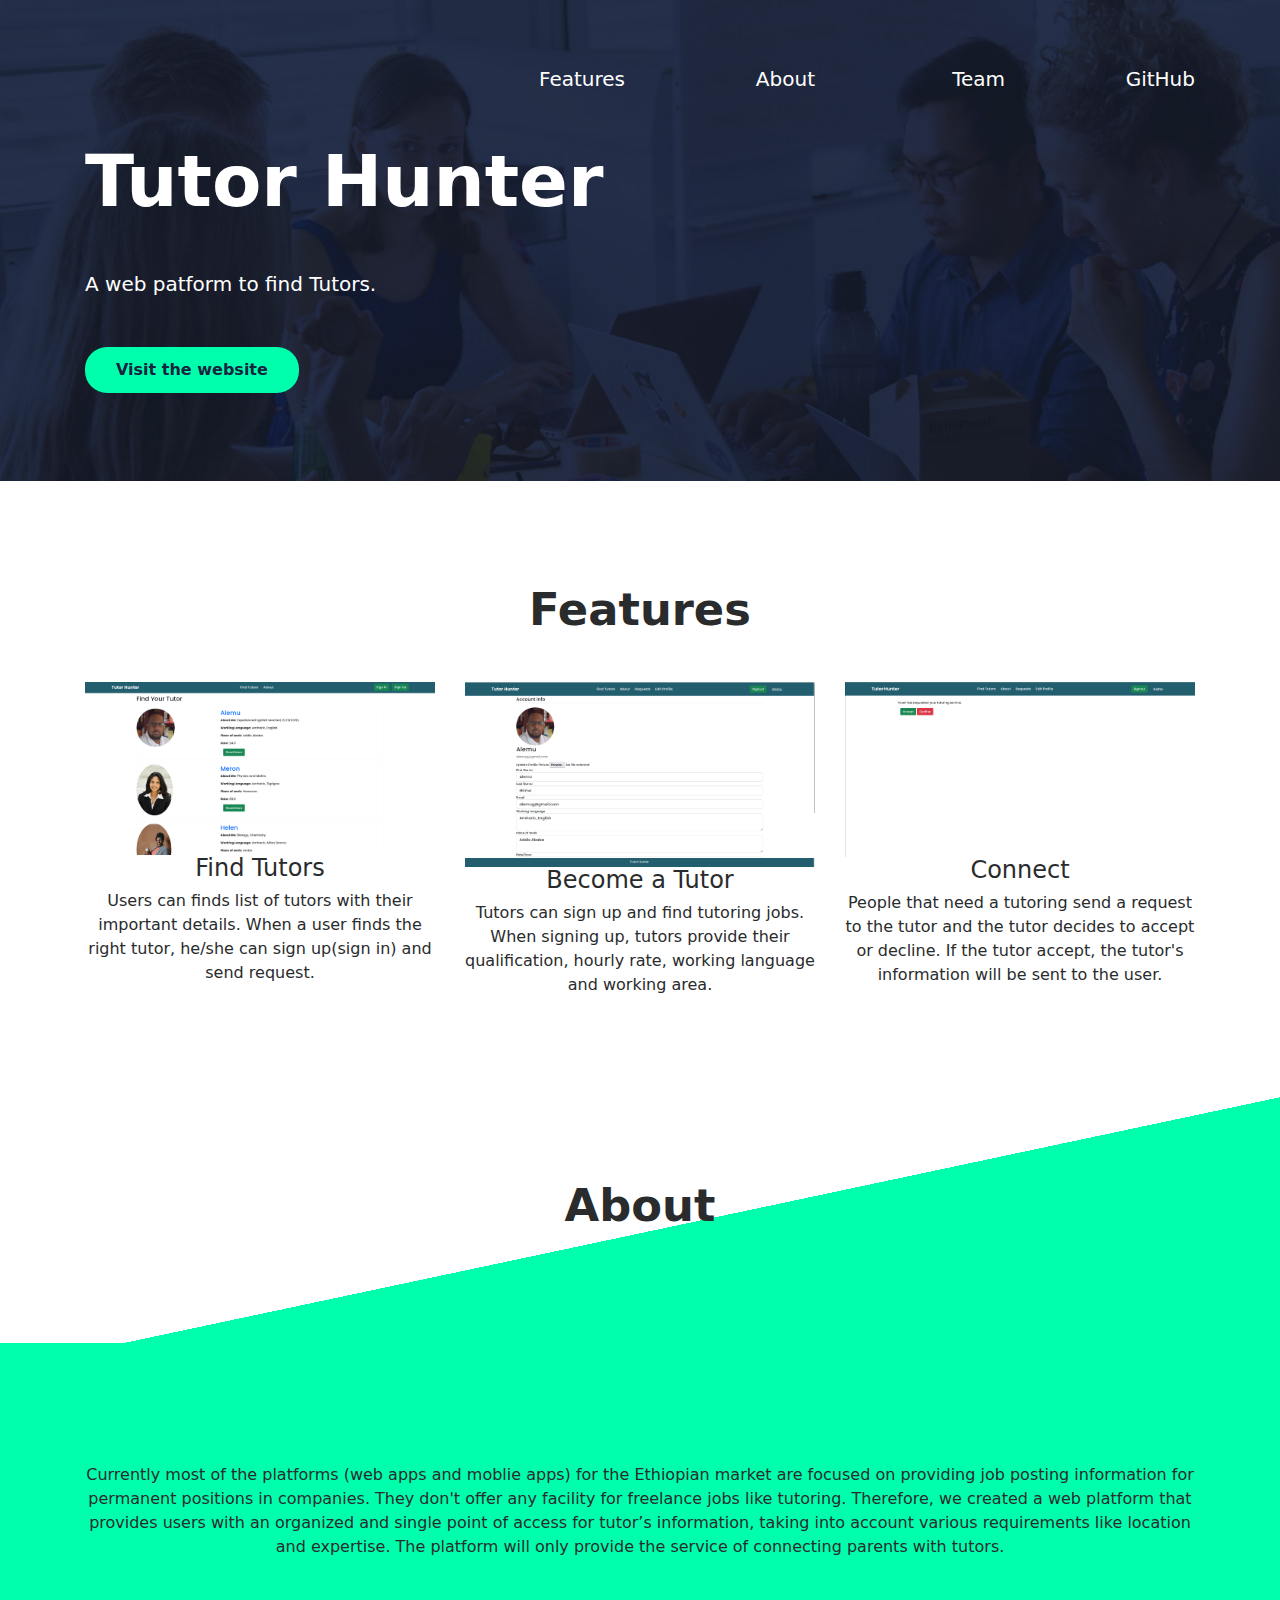
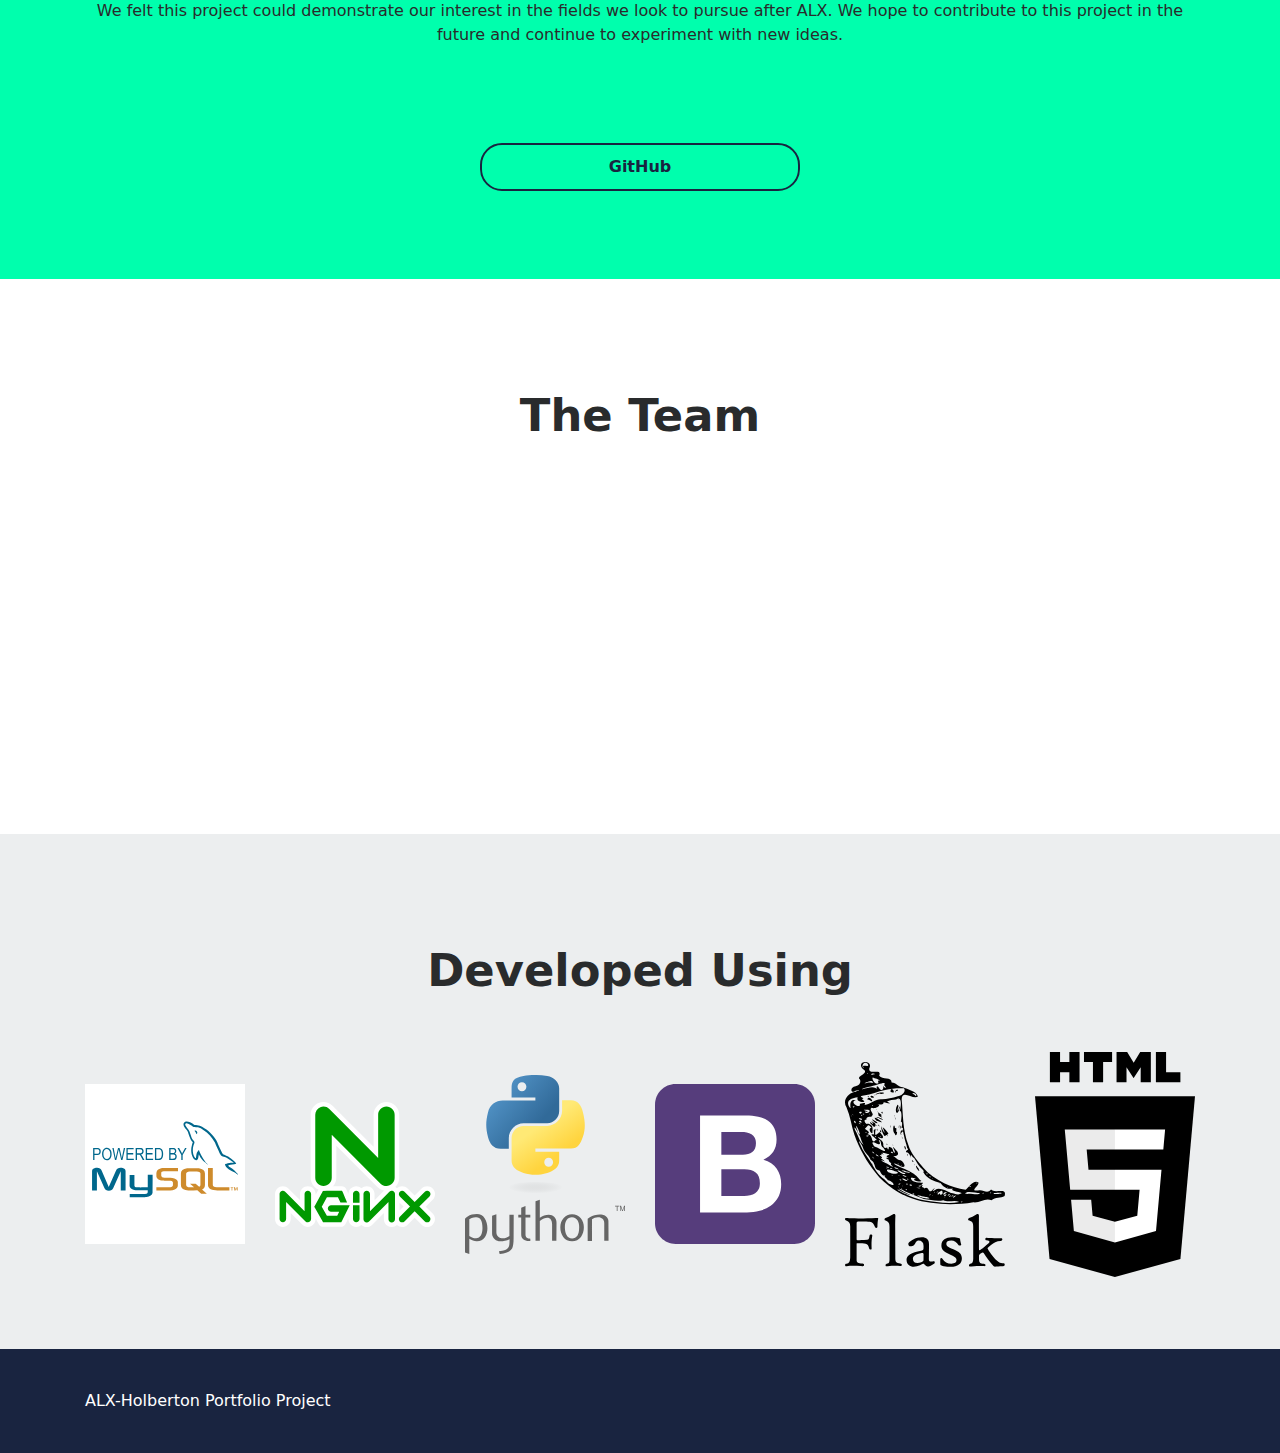
<file: docs/index.html>
<!DOCTYPE html>
<html lang="zh-TW">
<head>
    <meta charset="UTF-8">
    <meta name="viewport" content="width=device-width, initial-scale=1, shrink-to-fit=no">
    <title>Landig page for Tutor Hunter project</title>
    <meta name="description" content="Free bootstrap template Atlas">
    <!-- custom.css -->
    <link rel="stylesheet" href="css/custom.css">
    <!-- bootstrap.min.css -->
    <link rel="stylesheet" href="css/bootstrap.min.css">
	<!-- font-awesome -->
    <link rel="stylesheet" href="font-awesome-4.7.0/css/font-awesome.min.css">
    
    <!-- AOS -->
    <link rel="stylesheet" href="css/aos.css">
</head>

<body>
    <!-- banner -->
    <div class="jumbotron jumbotron-fluid" id="banner" style="background-image: url(img/banner-bk.jpg);">
        <div class="container text-center text-md-left">
            <header>
                <div class="row justify-content-end">
                    <div class="col-2 align-self-center text-right">
                        <a href="#features" class="text-white lead">Features</a>
                    </div>
                    <div class="col-2 align-self-center text-right">
                        <a href="#about" class="text-white lead">About</a>
                    </div>
                    <div class="col-2 align-self-center text-right">
                        <a href="#team" class="text-white lead">Team</a>
                    </div>
                    <div class="col-2 align-self-center text-right">
                        <a href="https://github.com/Yosef-S-A/Tutor_Hunter.git" class="text-white lead">GitHub</a>
                    </div>
                </div>
            </header>
            <h1 data-aos="fade" data-aos-easing="linear" data-aos-duration="1000" data-aos-once="true" class="display-3 text-white font-weight-bold my-5">
            	Tutor Hunter
            </h1>
            <p data-aos="fade" data-aos-easing="linear" data-aos-duration="1000" data-aos-once="true" class="lead text-white my-4">
                A web patform to find Tutors.
            </p>
            <a href="https://tutorhunter.yosef.tech/" data-aos="fade" data-aos-easing="linear" data-aos-duration="1000" data-aos-once="true" class="btn my-4 font-weight-bold atlas-cta cta-green">Visit the website</a>
        </div>
    </div>
    <!-- three-blcok -->
    <div class="container my-5 py-2">
        <h2 class="text-center font-weight-bold my-5" id="features">Features</h2>
        <div class="row">
            <div data-aos="fade-up" data-aos-delay="0" data-aos-duration="1000" data-aos-once="true" class="col-md-4 text-center">
                <img src="img/find_tutors.png" alt="find tutor" class="mx-auto">
                <h4>Find Tutors</h4>
                <p>Users can finds list of tutors with their important details. When a user finds the right tutor, he/she can sign up(sign in) and send request.</p>
            </div>
            <div data-aos="fade-up" data-aos-delay="200" data-aos-duration="1000" data-aos-once="true" class="col-md-4 text-center">
                <img src="img/ becom_tutor.png" alt="become a tutor" class="mx-auto">
                <h4>Become a Tutor</h4>
                <p>Tutors can sign up and find tutoring jobs. When signing up, tutors provide their qualification, hourly rate, working language and working area.</p>
            </div>
            <div data-aos="fade-up" data-aos-delay="400" data-aos-duration="1000" data-aos-once="true" class="col-md-4 text-center">
                <img src="img/connect_2.png" alt="Connect" class="mx-auto">
                <h4>Connect</h4>
                <p>People that need a tutoring send a request to the tutor and the tutor decides to accept or decline. If the tutor accept, the tutor's information will be sent to the user.</p>
            </div>
        </div>
    </div>
    <!-- feature (skew background) -->
    <div class="jumbotron jumbotron-fluid feature" id="about">
        <h2 class="text-center font-weight-bold my-5">About</h2>
    </div>
    <!-- feature (green background) -->
    <div class="jumbotron jumbotron-fluid feature" id="feature-last">
    	<div class="container my-5 py-2">
    		<p class="font-8" style="line-height:1.5em;text-align:center;font-size:16px">Currently most of the platforms (web apps and moblie apps) for the Ethiopian market are focused on providing job posting information for permanent positions in companies. They don't offer any facility for freelance jobs like tutoring.
    		Therefore, we created a web platform that provides users with an organized and single point of access for tutor’s information, taking into account various requirements like location and expertise.
The platform will only provide the service of connecting parents with tutors.
    		</p> <br>
    		<p class="font-8" style="line-height:1.5em;text-align:center;font-size:16px">We felt this project could demonstrate our interest in the fields we look to pursue after ALX. We hope to contribute to this project in the future and continue to experiment with new ideas.</p>
    		
    	</div>
    	<div>
    		<a href="https://github.com/Yosef-S-A/Tutor_Hunter.git" class="btn my-4 font-weight-bold atlas-cta cta-ghost col-md-3">GitHub</a>
    	</div>
    </div>

    <!-- price table -->
    <div class="container my-5 py-2" id="price-table">
        <h2 class="text-center font-weight-bold d-block mb-3"id="team">The Team</h2>
        <div class="row">
            <div data-aos="fade-right" data-aos-delay="200" data-aos-duration="1000" data-aos-once="true" class="col-md-6 text-center py-4 mt-5">
                <h4 class="my-4">Abebayehu Samuel</h4>
                <a href="https://github.com/absaGH/" class="btn my-4 font-weight-bold atlas-cta cta-ghost">GitHub</a>
            </div>
            <div data-aos="fade-up" data-aos-duration="1000" data-aos-once="true" class="col-md-6 text-center py-4 mt-5 rounded" id="price-table__premium">
                <h4 class="my-4">Yosef Samuel</h4>
                <a href="https://github.com/Yosef-S-A/" class="btn my-4 font-weight-bold atlas-cta cta-ghost">GitHub</a>
            </div>
        </div>
    </div>
    <!-- client -->
    <div class="jumbotron jumbotron-fluid">
        <div class="container">
        	<h2 class="text-center font-weight-bold my-5">Developed Using</h2>
            <div class="row">
                <div class="col-sm-4 col-md-2 py-2 align-self-center">
                    <img src="img/companies/mysql.svg" class="mx-auto d-block">
                </div>
                <div class="col-sm-4 col-md-2 py-2 align-self-center">
                    <img src="img/companies/nginx.svg" class="mx-auto d-block">
                </div>
                <div class="col-sm-4 col-md-2 py-2 align-self-center">
                    <img src="img/companies/python.svg" class="mx-auto d-block">
                </div>
                <div class="col-sm-4 col-md-2 py-2 align-self-center">
                    <img src="img/companies/bootstrap.svg" class="mx-auto d-block">
                </div>
                <div class="col-sm-4 col-md-2 py-2 align-self-center">
                    <img src="img/companies/flask.svg" class="mx-auto d-block">
                </div>
                <div class="col-sm-4 col-md-2 py-2 align-self-center">
                    <img src="img/companies/html.svg" class="mx-auto d-block">
                </div>
            </div>
        </div>
    </div>

	<!-- copyright -->
	<div class="jumbotron jumbotron-fluid" id="copyright">
        <div class="container">
            <div class="row justify-content-between">
            	<div class="col-md-6 text-white align-self-center text-center text-md-left my-2">
                    ALX-Holberton Portfolio Project
                </div>
            </div>
        </div>
    </div>
    
    <!-- AOS -->
    <script src="js/aos.js"></script>
    <script>
      AOS.init({
      });
    </script>
</body>

</html>
</file>
<file: docs/css/custom.css>
/********** common setting **********/
h2 {
    font-size: 2.8rem !important;
    font-weight: 700;
}

img {
    display: block;
    max-width: 100%;
}

a,
button {
    cursor: pointer;
}

.jumbotron {
    margin-bottom: 0 !important;
}

.atlas-cta {
    border-radius: 22px !important;
    padding: 12px 30px !important;
    font-weight: 700;
    transition: .3s ease-in-out !important;
}

.atlas-cta:hover {
    text-decoration: none;
    transform: translateY(-5px);
}

.atlas-cta-wide {
    width: 100%;
}

.cta-green {
    background: #00FFAD;
    color: #192440;
}

.cta-green:hover {
    color: #ffffff;
    background: #00e69c;
}

.cta-blue {
    background: #192440;
    color: #ffffff;
}

.cta-blue:hover {
    color: #ffffff;
    background: #121a2e;
}

.cta-ghost {
    border: 2px solid #192440 !important;
    color: #192440;
}

.cta-ghost:hover {
    color: #ffffff;
    background: #121a2e;
}

#banner {
    background-size: cover;
}

/********** banner **********/
#banner header {
    overflow: hidden;
}

#banner header img {
    max-width: 80px;
}

/********** feature (skew background) **********/
.feature img {
    width: 100%;
    max-width: 480px;
}

#about {
    background: linear-gradient(168deg, #ffffff 55%, #00FFAD 0);
}

#feature-last {
    background: #00FFAD;
}

/********** price table **********/
#price-table {
    padding-top: 4rem !important;
    padding-bottom: 4rem !important;
}

#price-table__premium {
    
}

#price-table ul li {
    padding: 5px 0;
}

/********** contact **********/
#contact {
    background-size: cover;
}

#contact ul li {
    padding: 3px 0;
}

#contact form {
    color: #00FFAD;
}

#contact form input,
#contact form textarea {
    background: transparent;
    border: 1px solid #00FFAD;
    color: #ffffff;
}

/********** copyright **********/
#copyright {
    background: #192440;
    padding: 2rem 3rem;
}

#copyright #social-media a {
    width: 40px;
    height: 40px;
    border-radius: 99%;
    background: #ffffff;
    transition: .4s ease;
}

#copyright #social-media a i {
    color: #192440;
    font-size: 1.2rem;
    line-height: 40px;
}

#copyright #social-media a:hover {
    background: #00FFAD;
}

#copyright #social-media a:hover i {
    color: #ffffff;
}

/********** RWD **********/
@media (max-width: 575px) {
    #banner h1 {
        font-size: 3.6rem;
    }
}

#feature-last > div:nth-child(2) {
	display: flex;
	justify-content: center;
}
</file>
